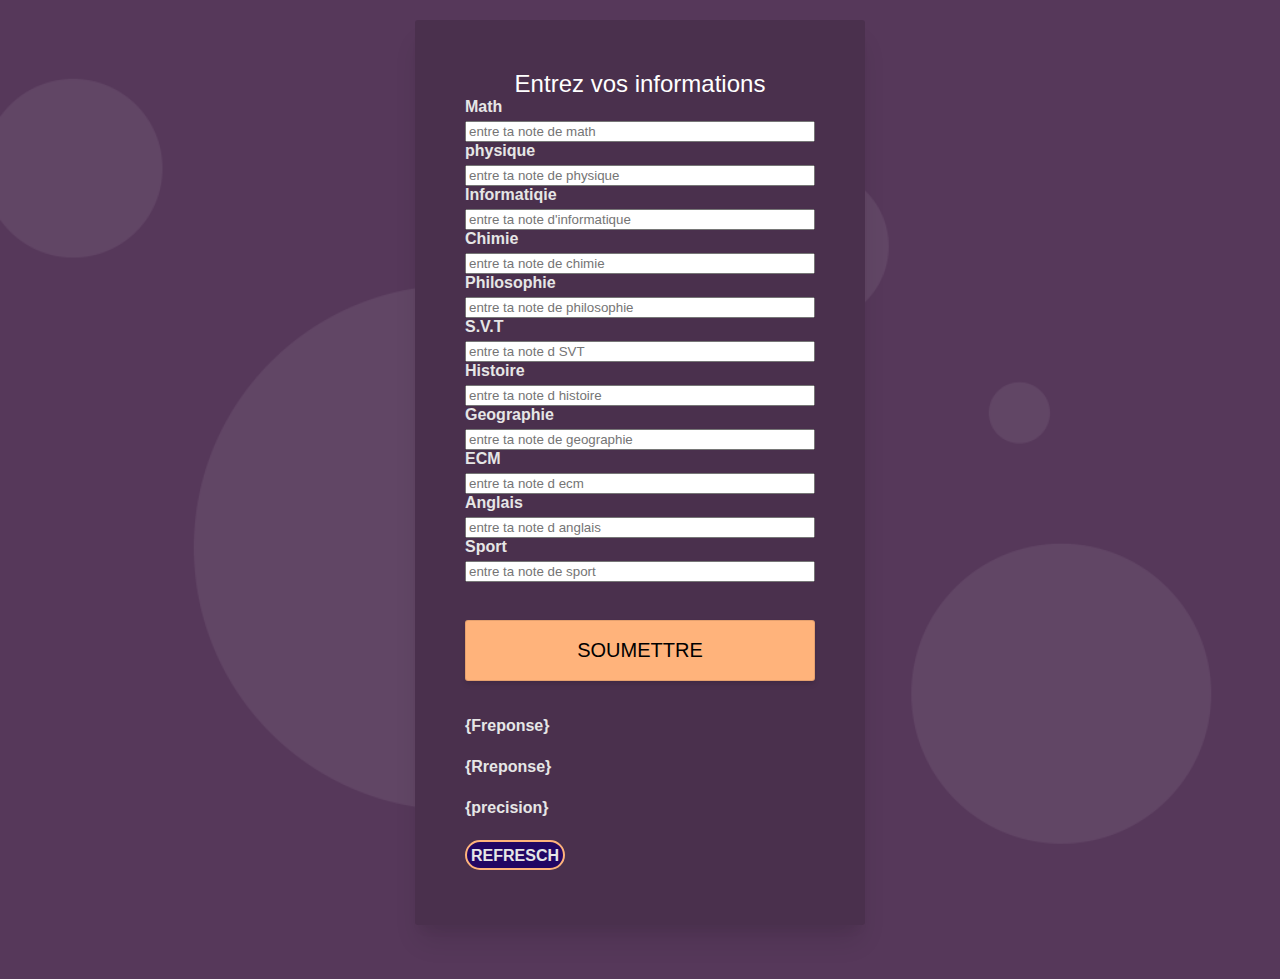
<file: dossierBase/index.html>
<!DOCTYPE html>
<html lang="en">
<head>
    <meta charset="UTF-8">
    <meta name="viewport" content="width=device-width, initial-scale=1.0">
    <title>soumission des notes</title>
    <!-- <link href="https://fonts.googleapis.com/css2?family=Muli:wght@400;700&display=swap" rel="stylesheet"> -->
    <!-- <link rel="stylesheet" href="./assets/css/style-with-prefix.css"> -->
    <link rel="stylesheet" href="./css/style-with-prefix.css">

    <style>

    </style>
</head>
<body>

    <div class="main-container">
        <div class="form-container">

            <!-- <div class="srouce"><a title="Learn How to create Beautiful HTML & CSS login page template" href="https://www.w3jar.com/beautiful-html-css-login-page-template/">W3jar.Com</a></div> -->

            <div class="form-body">
                <h2 class="title">Entrez vos informations</h2>
                <div class="social-login">
                    <!-- <ul>
                        <li class="google"><a href="#">Google</a></li>
                        <li class="fb"><a href="#">Facebook</a></li>
                    </ul> -->
                </div><!-- SOCIAL LOGIN -->

                <!-- <div class="_or">or</div> -->
                

                <form action="/train_data" method="POST" class="the-form">

                    <label for="math">Math</label>
                    <input type="number" name="math" id="math" placeholder="entre ta note de math" min="0" max="20" required>


                    <label for="physique">physique</label>
                    <input type="number" name="physique" id="physique" placeholder="entre ta note de physique" min="0" max="20" required>

                    <label for="info">Informatiqie</label>
                    <input type="number" name="info" id="info" placeholder="entre ta note d'informatique" min="0" max="20" required>

                    <label for="chimie">Chimie</label>
                    <input type="number" name="chimie" id="chimie" placeholder="entre ta note de chimie" min="0" max="20" required>

                    <label for="philo">Philosophie</label>
                    <input type="number" name="philo" id="philo" placeholder="entre ta note de philosophie" min="0" max="20" required>

                    <label for="svt">S.V.T</label>
                    <input type="number" name="svt" id="svt" placeholder="entre ta note d SVT" required>

                    <label for="hist">Histoire</label>
                    <input type="number" name="hist" id="hist" placeholder="entre ta note d histoire" min="0" max="20" required>

                    <label for="geo">Geographie</label>
                    <input type="number" name="geo" id="geo" placeholder="entre ta note de geographie" min="0" max="20" required>

                    <label for="ecm">ECM</label>
                    <input type="number" name="ecm" id="ecm" placeholder="entre ta note d ecm" min="0" max="20" required>

                    <label for="ang">Anglais</label>
                    <input type="number" name="ang" id="ang" placeholder="entre ta note d anglais" min="0" max="20" required>

                    <label for="sport">Sport</label>
                    <input type="number" name="sport" id="sport" placeholder="entre ta note de sport" min="0" max="20" required><br/>
                    

                    <input type="submit" value="SOUMETTRE"><br/><br/>

                    <label>{Freponse}</label><br/>
                    <label>{Rreponse}</label><br/>
                    <label>{precision}</label><br/>
                    <label class="label"><a class="lien"  href="/">REFRESCH</a> </label>

                </form>
                
            
         



        </div><!-- FORM BODY-->

            <!-- <div class="form-footer">
                <div>
                    <span>Don't have an account?</span> <a href="">Sign Up</a>
                </div>
            </div>FORM FOOTER -->

        </br><!-- FORM CONTAINER -->
    </input>
 
    </p>
</body>
</html>
</file>
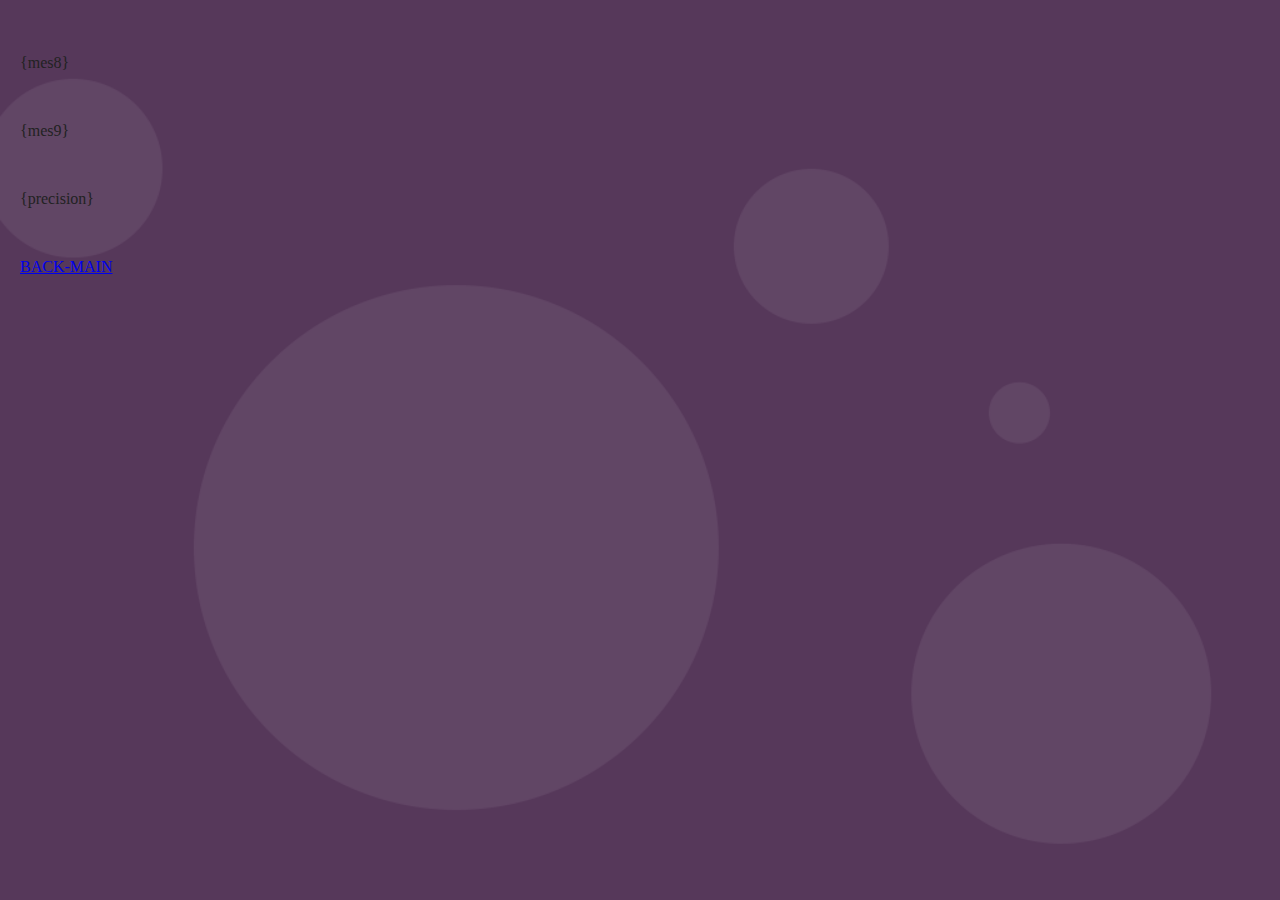
<file: dossierBase/main.html>
<!DOCTYPE html>
<html>
<head>
    <title>Exemple CherryPy</title>
    <link rel="stylesheet" href="./css/main.css">
</head>
<br>
<body>
    <div class="block1">
        <p>{mes8}</p><br/>
        <p>{mes9}</p><br/>
        <p>{precision}</p><br/>
        <p><a href="/" >BACK-MAIN</a></p>
    </div>
</body>

</html>
</file>
<file: dossierBase/css/style-with-prefix.css>
*,
*::before,
*::after {
  box-sizing: border-box;
  -webkit-box-sizing: border-box;
}
.srouce{
  text-align: center;
  color: #ffffff;
  padding: 10px;
}
body {
  margin: 0;
  padding: 0;
  color: #222222;
  background-color: #f2f2f0;
  background-color: #56385a;
  background-image: url("../images/cover.png");
  background-size: cover;
  background-repeat: no-repeat;
  background-position: center;
  background-attachment: fixed;
  padding: 20px;
  overflow-x: hidden;
  /* display:flex ;par ici */
  flex-direction:row;

}

/* .block1{
  border:4px solid black
  with:200 px;
} */

body,
input,
button {
  font-family: "Muli", sans-serif, -apple-system, BlinkMacSystemFont,
    "Helvetica Neue", Helvetica, sans-serif;
  outline: none;
}

.main-container {
  max-width: 900px;
  margin: 0 auto;

}

a {
  color: inherit;
  outline: none;
  text-decoration: none;
}

a:hover {
  text-decoration: underline;
}

.form-container {
  max-width: 450px;
  margin: 0 auto;
}

.form-body {
  background-color: #4a304d;
  overflow: hidden;
  padding: 50px;
  color: #ffffff;
  border-radius: 3px;
  -webkit-box-shadow: 0 20px 25px -5px rgba(0, 0, 0, 0.1),
    0 10px 10px -5px rgba(0, 0, 0, 0.04);
  box-shadow: 0 20px 25px -5px rgba(0, 0, 0, 0.1),
    0 10px 10px -5px rgba(0, 0, 0, 0.04);
}

@media only screen and (max-width: 500px) {
  .form-body {
    padding: 50px 40px;
  }
}

@media only screen and (max-width: 455px) {
  .form-body {
    padding: 45px 30px;
  }
}

@media only screen and (max-width: 340px) {
  .form-body {
    padding: 30px 20px;
  }
}

.form-body .title {
  margin: 0;
  text-align: center;
  font-weight: normal;
}

.social-login ul {
  list-style-type: none;
  margin: 30px 0;
  padding: 0;
  display: -webkit-box;
  display: -ms-flexbox;
  display: flex;
  -ms-flex-wrap: wrap;
  flex-wrap: wrap;
}

.social-login ul li {
  -webkit-box-flex: 1;
  -ms-flex: 1 auto;
  flex: 1 auto;
}

.social-login ul li a {
  background-color: #56385a;
  border-radius: 3px;
  display: -webkit-box;
  display: -ms-flexbox;
  display: flex;
  -webkit-box-pack: center;
  -ms-flex-pack: center;
  justify-content: center;
  -webkit-box-align: center;
  -ms-flex-align: center;
  align-items: center;
  width: 100%;
  height: 100%;
  padding: 15px;
  color: #e6e6e6;
  font-weight: bold;
  text-decoration: none;
  -webkit-transition: background-color 0.3s;
  transition: background-color 0.3s;
}

.social-login ul li a::before {
  content: "";
  width: 30px;
  height: 30px;
  background-repeat: no-repeat;
  background-position: center;
  background-size: 30px;
  margin-right: 5px;
}

 .social-login ul li a:hover {
  background-color: #fff199;
  color: #0e090e;
  -webkit-box-shadow: 0 10px 15px -3px rgba(0, 0, 0, 0.1),
    0 4px 6px -2px rgba(0, 0, 0, 0.05);
  box-shadow: 0 10px 15px -3px rgba(0, 0, 0, 0.1),
    0 4px 6px -2px rgba(0, 0, 0, 0.05);
}

li.google {
  margin-right: 10px;
}

li.google a::before {
  background-image: url("../images/google.png");
}

li.fb {
  margin-left: 10px;
}

li.fb a::before {
  margin: 0;
  background-image: url("../images/fb.png");
}

@media only screen and (max-width: 400px) {
  .social-login ul {
    -webkit-box-orient: vertical;
    -webkit-box-direction: normal;
    -ms-flex-direction: column;
    flex-direction: column;
  }

  li.google,
  li.fb {
    margin: 0;
  }

  li.google {
    margin-bottom: 10px;
  }
}

._or {
  text-align: center;
  margin-bottom: 20px;
  color: #d9d9d9;
}

.the-form {
  display: -webkit-box;
  display: -ms-flexbox;
  display: flex;
  -ms-flex-wrap: wrap;
  flex-wrap: wrap;
  -webkit-box-orient: vertical;
  -webkit-box-direction: normal;
  -ms-flex-direction: column;
  flex-direction: column;
}
/* .the-form datalist option {
  background-color: red;
} */
.the-form label {
  margin-bottom: 5px;
  color: #e6e6e6;
  font-weight: bold;
}


.the-form [type="email"],
.the-form [type="password"] {
  padding: 15px;
  font-size: 16px;
  background: rgba(0, 0, 0, 0.2);
  border: 1px solid rgba(255, 255, 255, 0.1);
  border-radius: 3px;
  margin-bottom: 15px;
  -webkit-transition: background 0.3s;
  transition: background 0.3s;
  color: #e6e6e6;
}

.the-form [type="email"]::-webkit-input-placeholder,
.the-form [type="password"]::-webkit-input-placeholder {
  color: rgba(255, 255, 255, 0.3);
}

.the-form [type="email"]::-moz-placeholder,
.the-form [type="password"]::-moz-placeholder {
  color: rgba(255, 255, 255, 0.3);
}

.the-form [type="email"]:-ms-input-placeholder,
.form-container .form-body .the-form [type="password"]:-ms-input-placeholder {
  color: rgba(255, 255, 255, 0.3);
}

.the-form [type="email"]::-ms-input-placeholder,
.form-container .form-body .the-form [type="password"]::-ms-input-placeholder {
  color: rgba(255, 255, 255, 0.3);
}

.the-form [type="email"]::placeholder,
.form-container .form-body .the-form [type="password"]::placeholder {
  color: rgba(255, 255, 255, 0.3);
}

.the-form [type="email"]:hover,
.the-form [type="password"]:hover {
  background: rgba(0, 0, 0, 0.1);
}

.the-form [type="email"]:focus,
.the-form [type="password"]:focus {
  background: #ffffff;
  -webkit-box-shadow: inset 0 2px 4px 0 rgba(0, 0, 0, 0.06);
  box-shadow: inset 0 2px 4px 0 rgba(0, 0, 0, 0.06);
  border-color: #4a304d;
  color: #222222;
}

.the-form [type="email"]:focus::-webkit-input-placeholder,
.form-container .form-body .the-form [type="password"]:focus::-webkit-input-placeholder {
  color: #666666;
}

.the-form [type="email"]:focus::-moz-placeholder,
.the-form [type="password"]:focus::-moz-placeholder {
  color: #666666;
}

.the-form [type="email"]:focus:-ms-input-placeholder,
.the-form [type="password"]:focus:-ms-input-placeholder {
  color: #666666;
}

.the-form [type="email"]:focus::-ms-input-placeholder,
.the-form [type="password"]:focus::-ms-input-placeholder {
  color: #666666;
}

/* .the-form [type="number"]:focus::placeholder, */
.the-form [type="number"]:focus::placeholder {
  color: #666666;
}

.the-form [type="submit"] {
  background: #ffb37b;
  border: 1px solid rgba(0, 0, 0, 0.1);
  padding: 18px;
  font-size: 20px;
  border-radius: 3px;
  cursor: pointer;
  margin-top: 20px;
  color: black;
  -webkit-box-shadow: 0 4px 6px -1px rgba(0, 0, 0, 0.1),
    0 2px 4px -1px rgba(0, 0, 0, 0.06);
  box-shadow: 0 4px 6px -1px rgba(0, 0, 0, 0.1),
    0 2px 4px -1px rgba(0, 0, 0, 0.06);
}

.the-form [type="submit"] :hover {
  opacity: 0.9;
}
/* ajout personnel */
/* .the-form #age-list{color: white;
background-color: white; 
} */

.form-footer div {
  text-align: center;
  padding: 25px 20px;
  font-size: 18px;
  color: #e6e6e6;
}

.form-footer div a {
  color: #ffb37b;
}

.label{
  border: 2px solid #ffb37b;
  border-radius: 25px;
  width:100px;
  height: 30px;
  text-align: center;
  padding-top:5px;
  background-color: #220663;
  


}
.label:hover{
  background-color: #126bb4;
}


label .lien{
all: unset;
text-decoration:unset;

}
a{
  all:unset;
  /* background: #ffb37b; */
}
</file>
<file: dossierBase/css/main.css>
body {
    margin: 0;
    padding: 0;
    color: #222222;
    background-color: #f2f2f0;
    background-color: #56385a;
    background-image: url("../images/cover.png");
    background-size: cover;
    background-repeat: no-repeat;
    background-position: center;
    background-attachment: fixed;
    padding: 20px;
    overflow-x: hidden;
  }
</file>
